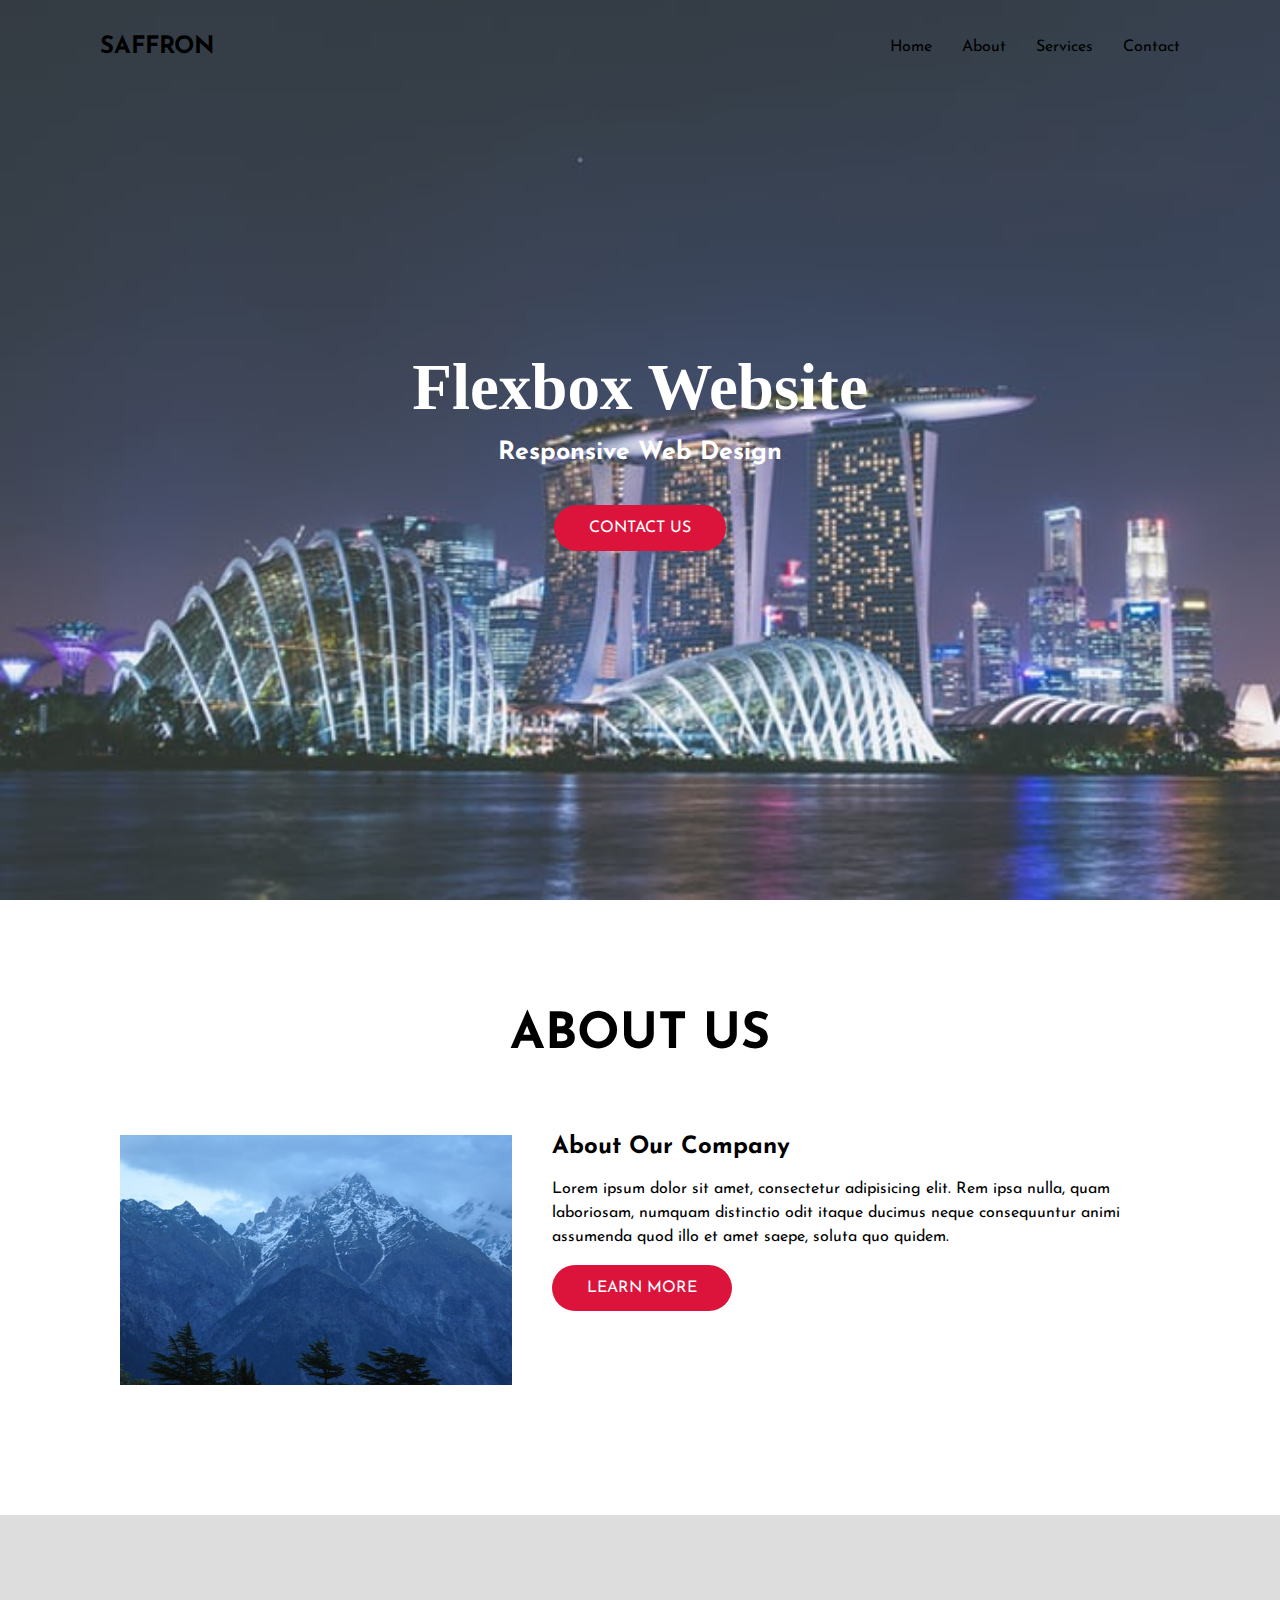
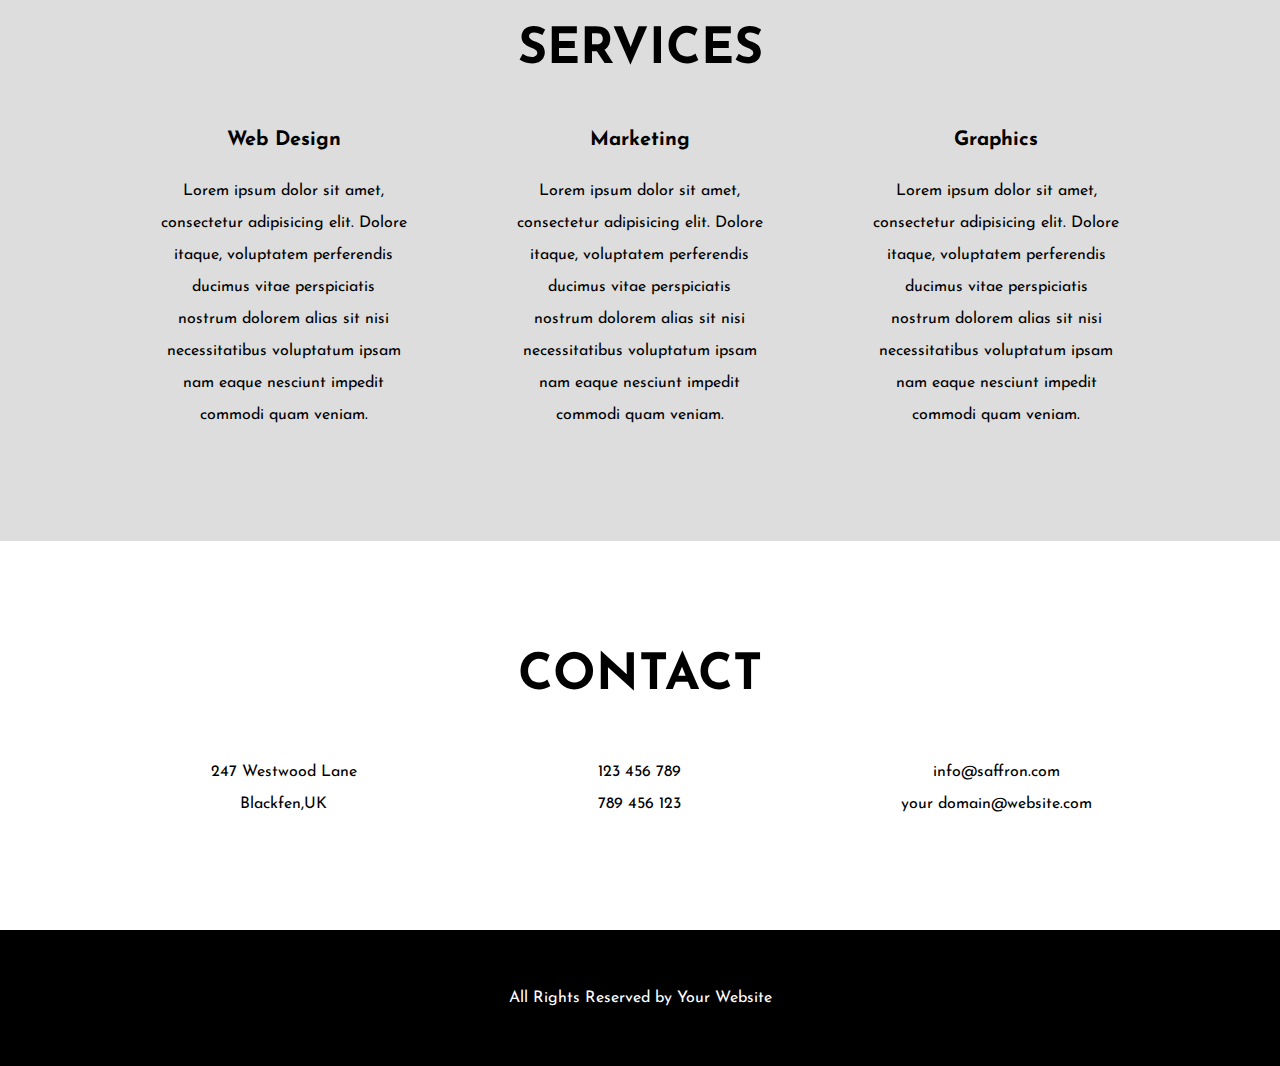
<file: index.html>
<!DOCTYPE html>
<html lang="en">
<head>
	<meta charset="UTF-8">
	<title>Document</title>
	<link rel="stylesheet" href="https://use.fontawesome.com/releases/v5.7.1/css/all.css" integrity="sha384-fnmOCqbTlWIlj8LyTjo7mOUStjsKC4pOpQbqyi7RrhN7udi9RwhKkMHpvLbHG9Sr" crossorigin="anonymous">
	<link rel="stylesheet" type="text/css" href="style.css">
</head>
<body>
	<header>
		<h2> <a href="#">Saffron</a></h2>
		<nav>
			<li> <a href="#">Home</a></li>
			<li> <a href="#">About</a></li>
			<li> <a href="#">Services</a></li>
			<li> <a href="#">Contact</a></li>
		</nav>
	</header>
	<section class="banner-area">
		<div class="banner-img"></div>
		<h1>Flexbox Website</h1>
		<h3>Responsive Web Design</h3>
		<a href="#" class="banner-btn">Contact  Us</a>
	</section>
	<section class="about-area" id="about">
		<h3 class="section-title">About Us</h3>
		<ul class="about-content">
			<li class="about-left"></li>
			<li class="about-right">
			<h2>About Our Company</h2>
			<p>Lorem ipsum dolor sit amet, consectetur adipisicing elit. Rem ipsa nulla, quam laboriosam, numquam distinctio odit itaque ducimus neque consequuntur animi assumenda quod illo et amet saepe, soluta quo quidem.</p>
		<a href="#" class="about-btn">Learn More</a>

		</li>
	</ul>
</section>

<section class="services-area" id="services">
	<h3 class="section-title">Services</h3>
	<ul class="services-content">
		<li>
			<i class="fa fa-laptop"></i>
			<h4>Web Design</h4>
			<p>Lorem ipsum dolor sit amet, consectetur adipisicing elit. Dolore itaque, voluptatem perferendis ducimus vitae perspiciatis nostrum dolorem alias sit nisi necessitatibus voluptatum ipsam nam eaque nesciunt impedit commodi quam veniam.</p>
		</li>
	

	<li>
			<i class="fa fa-signal"></i>
			<h4>Marketing</h4>
			<p>Lorem ipsum dolor sit amet, consectetur adipisicing elit. Dolore itaque, voluptatem perferendis ducimus vitae perspiciatis nostrum dolorem alias sit nisi necessitatibus voluptatum ipsam nam eaque nesciunt impedit commodi quam veniam.</p>
		</li>

		<li>
			
		    <i class="far fa-image"></i>
			<h4>Graphics</h4>
			<p>Lorem ipsum dolor sit amet, consectetur adipisicing elit. Dolore itaque, voluptatem perferendis ducimus vitae perspiciatis nostrum dolorem alias sit nisi necessitatibus voluptatum ipsam nam eaque nesciunt impedit commodi quam veniam.</p>
		</li>
	</ul>
</section>

<section class="contact-area" id="contact">
	<h3 class="section-title">Contact</h3>
	<ul class="contact-content">
	<li>
	<i class="fas fa-map-marker-alt"></i>
	<p>247 Westwood Lane <br>Blackfen,UK</p>
</li>
	<li>
	<i class="fa fa-phone-square" aria-hidden="true"></i>
	<p>123 456 789 <br>789 456 123</p>
</li>

<li>
	<i class="far fa-envelope"></i>
	<p>info@saffron.com <br>your domain@website.com</p>
</li>
</ul>
</section>

<footer>
	<p>All Rights Reserved by Your Website</p>
</footer>

             
       


</body>
</html>
</file>
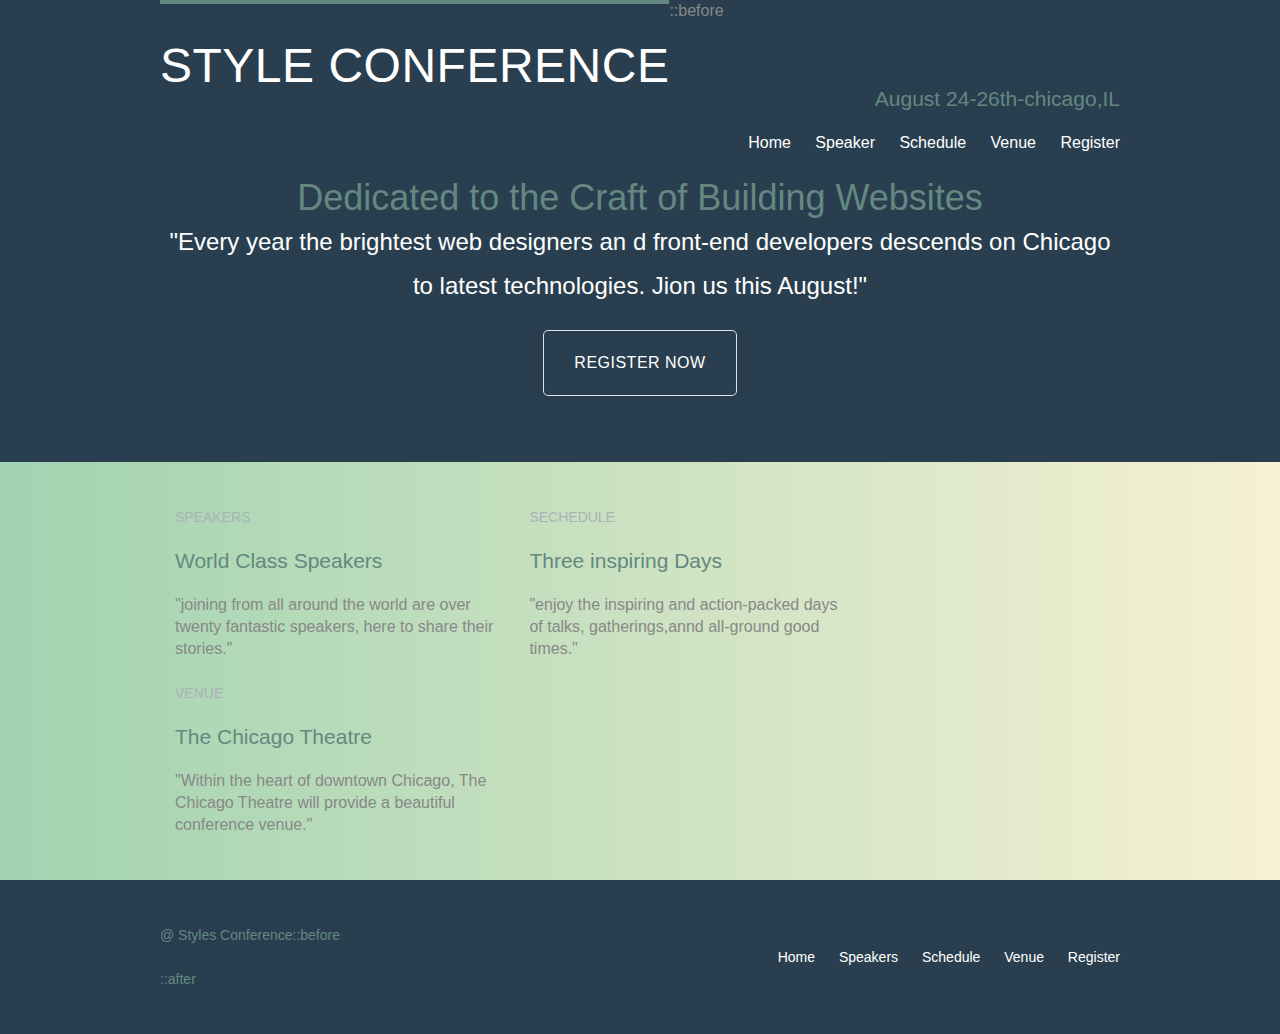
<file: style-conference/index.html>
<!DOCTYPE html>
<html lang="en">
  <head>
    <meta charset="utf-8">
	<title>Style Conference</title>
	<link rel="stylesheet" href="assets/stylesheets/main.css">
  </head>
  <body>
<header class=" primary-header container group">
::before

   <h1 class="logo">
     <a href="index.html">Style Conference</a>
    </h1>

     <h3 class="tagline">August 24-26th-chicago,IL</h3>

   <nav class=" nav primary nav">
   <ul>
        <li><a href="index.html">Home</a></li>
        <li><a href="speaker.html">Speaker</a></li>
        <li><a href="schedule.html">Schedule</a></li>
	    <li><a href="venue.html">Venue</a></li>
		<li><a href="register.html">Register</a></li>
		</ul>
    </nav>
	
	</header>

  <section class="hero container">
  <h2> Dedicated to the Craft of Building Websites</h2>
   <p> "Every year the brightest web designers an d front-end developers descends on Chicago to latest technologies. Jion us this August!"
</p>
   <a class="btn btn-alt" href="register.html">Register Now</a> 
      </section>
   <section class="row row-alt">
   <div class="grid">
   <section class="teaser col-1-3">
      <a  href="speakers.html">
      <h5>Speakers</h5>
      <h3>World Class Speakers</h3>
    </a>
     <p>
    "joining from all around the world are over twenty fantastic speakers, here to share their stories."
    </p>
    </section>
<section class=" teaser col-1-3">
	<a href="schedule.html">
	<h5> Sechedule</h5>
	<h3>Three inspiring Days</h3>
	</a>
	<p>
	"enjoy the inspiring and action-packed days of talks, gatherings,annd all-ground good times."
	</p>
	</section>
  <section class=" teaser col-1-3">
	<a href="venue.html">
	<h5> Venue</h5>
	<h3> The Chicago Theatre</h3>
	</a>
	<p>
	"Within the heart of downtown Chicago, The Chicago Theatre will provide a beautiful conference venue."
	</p>
	</section>
	</section>  
  
  <footer class=" primary-footer container group">
 ::before
  <small>@ Styles Conference</small>
 
 <nav class="nav">
 <ul>
     <li><a href="index.html">Home</a></li>
    <li><a href="speakers.html">Speakers</a></li>
    <li><a href="schedule.html">Schedule</a></li>
    <li><a href="venue.html">Venue</a></li>
    <li><a href="register.html">Register</a></li>
	</ul>
  </nav>
::after
</footer>




   

  </body>
 </html>
</file>
<file: style.css>
@import url("https://fonts.googleapis.com/css?family=Josefin+Sans&display=swap");

*{
	margin:0;
	padding: 0;
	box-sizing: border-box;
font-family: "Josefin Sans", sans-serif;
}
html{
	scroll-behavior: smooth;
}
body{
	font-family: poppins;
}
ul,nav{
	list-style: none;
}
a{
	text-decoration: none;
	cursor: pointer;
	color: inherit;
}
header{
	position: absolute;
	top:0;
	left:0;
	z-index: 10;
	width:100%;
	display: flex;
	justify-content: space-between;
	align-items: center;
	color: #000;
	padding: 35px 100px 0;
}
header h2{
	text-transform: uppercase;
}

header nav{
	display: flex;
	
}
header nav li
{
	margin:0 15px;
}

header nav li:first-child{
	margin-left:0;
}
header nav li:last-child{
	margin-right:0;
}
@media(max-width:1000px){
 header{
 	padding: 20px 50px;
 }
}

@media(max-width:700px){
 header{
 	flex-direction:column;
 }
 header h2 {
 	margin-bottom: 15px;
 }
header nav li{
	margin: 0 7px;
}

}
/*banner area*/
section{
	display: flex;
	flex-direction: column;
	align-items: center;
	padding: 110px 100px;
}
@media(max-width:1000px){
	section{
		padding: 100px 50px;
	}
}




@media(max-width:600px){
	section{
		padding: 125px 30px;
	}
}

section p{
	max-width: 800px;
	text-align: center;
	margin-bottom: 35px;
	padding: 0 25px;
	line-height: 2;
}
.banner-area{
	position:relative;
	justify-content: center;
	min-height: 100vh;
	color: #fff;
	text-align: center;
}
.banner-area .banner-img{
	background-image: url(images/2.jpg);
	position: absolute;
	top:0;
	left: 0;
	width:100%;
	height: 100%;
	background-size: cover;
	z-index: -1;
}
.banner-area .banner-img:after{
	content: '';
	position: absolute;
	top:0;
	left:0;
	width:100%;
	height: 100%;
	background-color: #000;
	opacity:-8;
}
.banner-area h1{
margin-bottom: 15px;
font-size: 65px;
font-family: merienda;
}

.banner-area h3{
margin-bottom:40px;
font-size:25px;
}
.banner-area a.banner-btn{
	padding: 15px 35px;
	background: crimson;
	border-radius: 50px;
	text-transform: uppercase;
}
@media(max-width:800px){
.banner-area h3{
	font-size:3rem;
}
}

@media(max-width:800px){

banner-area{
	min-height: 600px;

}
.banner-area h1{
	font-size: 32px;
}
.banner-area h3{
	font-size:20px;
}
.banner-area a.banner-btn{
 padding: 15px 40px;
 }
}

/*about area*/
ul.about-content{
	width:100%;
	display:flex;
	flex-wrap:wrap;
	justify-content: center;
}
.about-content li{
	padding: 20px;
	height: 290px;
	background-clip: content-box;
	-webkit-background-size:cover;
	background-size: cover;
	background-position: center;
}
.about-left{
	flex-basis: 40%;
	background-image: url(images/1.jpg);
}

.about-right{
	flex-basis: 60%;
}

.about-area p{
	max-width: 800px;
	margin-bottom: 10px;
	line-height: 1.5;
	text-align: left;
	padding-left: 0;
}
.section-title{
	text-transform: uppercase;
	font-size: 50px;
	margin-bottom: 5%;
}
.about-right h2{
	margin-bottom: 3%;
}

.about-right p{
	margin-bottom: 5%;
}
.about-btn{
	padding: 15px 35px;
	background: crimson;
	border-radius: 50px;
	text-transform: uppercase;
	color: #fff;

}
@media(max-width: 1000px) {
	.about-left,
	.about-right{
		flex-basis: 100%;
	}
	.about-content li {
		padding: 8px;
	}
}

/*service-area*/
#services{
	background:#ddd;
}
ul.services-content{
	width:100%;
	display:flex;
	flex-wrap: wrap;
	justify-content: center;
}
.services-content li{
	padding: 0 30px;
	flex-basis: 33%;
	text-align: center;
}
.services-content li i{
  font-size:50px;
  color:crimson;
  margin-bottom:25px;
}
.services-content li h4{
  font-size:20px;
  margin-bottom:25px;
}
.services-content li p{
	margin:0;
}

@media(max-width: 1000px) {

.services-content li{
	flex-basis: 100%;
	margin-bottom: 65px;
}
.services-content li:last-child{
	margin-bottom: 0;
}
.services-content li p{
 padding:0;

}
}
/*contact-area*/

#contact{
	background:#fff; 
}
ul.contact-content{
 width:100%;	
 display: flex;
 display:-webkit-flex;
 display:-moz-flex;
 display:-ms-flex;
 display:-o-flex;

 flex-wrap: wrap;
 justify-content: center;
}
.contact-content li{
	padding: 0 30px;
	flex-basis: 33%;
	text-align: center;
}
.contact-content li i{
  font-size:50px;
  color:crimson;
  margin-bottom:25px;
}
.contact-content li p{
 margin:0;
}
@media(max-width: 1000px) {
 .contact-content li {
 	flex-basis: 100%;
 	margin-bottom: 65px;
 }
 .contact-content li:last-child{
 	margin-bottom: 0;
 }

 .contact-content li p{
  padding:0;
}
  }
/*footer*/
footer{
	display: flex;
	flex-direction: column;
	align-items: center;
	text-align: center;
	color: #fff;
	background-color: #000;
	padding: 60px 0;
}
</file>
<file: style-conference/assets/stylesheets/main.css>
/* http://meyerweb.com/eric/tools/css/reset/ 2. v2.0 | 20110126
  License: none (public domain)
*/

html, body, div, span, applet, object, iframe,
h1, h2, h3, h4, h5, h6, p, blockquote, pre,
a, abbr, acronym, address, big, cite, code,
del, dfn, em, img, ins, kbd, q, s, samp,
small, strike, strong, sub, sup, tt, var,
b, u, i, center,
dl, dt, dd, ol, ul, li,
fieldset, form, label, legend,
table, caption, tbody, tfoot, thead, tr, th, td,
article, aside, canvas, details, embed,
figure, figcaption, footer, header, hgroup,
menu, nav, output, ruby, section, summary,
time, mark, audio, video {
  margin: 0;
  padding: 0;
  border: 0;
  font-size: 100%;
  font: inherit;
  vertical-align: baseline;
}
/* HTML5 display-role reset for older browsers */
article, aside, details, figcaption, figure,
footer, header, hgroup, menu, nav, section {
  display: block;
}
/*
  ========================================
  Custom styles
  ========================================
*/
body {
  background:#293f50;
  color: #888;
  font: 300 16px/22px "Open Sans", "Helvetica Neue", Helvetica, Arial, sans-serif;
}
}
ol, ul {
  list-style: none;
}
blockquote, q {
  quotes: none;
}
blockquote:before, blockquote:after,
q:before, q:after {
  content: '';
  content: none;
}
table {
  border-collapse: collapse;
  border-spacing: 0;
}
.container{
	margin: 0 auto;
  padding-left: 30px;
  padding-right: 30px;
  width: 960px;
}
h1,h3,h4,h5,p{
	 margin-bottom: 22px;
}
.btn {
 border-radius: 5px;
  color: #fff;
  cursor: pointer;
  display: inline-block;
  font-weight: 400;
  letter-spacing: .5px;
  margin: 0;
  text-transform: uppercase; 
}
.btn-alt {
  border: 1px solid #dfe2e5;
  padding: 10px 30px;
}
.btn-alt:hover {
  background: #fff;
  color: #648880;
}

.hero container {
  padding: 22px 80px 66px 80px;
}
.col-1-3 {
  width: 33.33%;
}
.col-2-3 {
  width: 66.66%;
}
.col-1-3,
.col-2-3 {
  display: inline-block;
  vertical-align: top;
}
.grid, .col-1-3, .col-2-3 {
    padding-left: 15px;
    padding-right: 15px;
}
.container,
.grid {
  margin: 0 auto;
  width: 960px;
}
.container {
  padding-left: 30px;
  padding-right: 30px;
}
h1, h2, h3, h4 {
  color: #648880;
}
h1 {
  font-size: 36px;
  line-height: 44px;
}
h2 {
  font-size: 24px;
  line-height: 44px;
}
h3 {
  font-size: 21px;
}
h4 {
  font-size: 18px;
}
/*
  ========================================
  Links
  ========================================
*/

a:hover {
  color: #a9b2b9;
}
a {
  color: #648880;
}
.logo {
  border-top: 4px solid #648880;
  float: left;
  font-size: 48px;
  font-weight: 100;
  letter-spacing: .5px;
  line-height: 44px;
  padding: 40px 0 22px 0;
  text-transform: uppercase;
}

.tagline {
  margin: 66px 0 22px 0;
}
.primary-nav {
  font-size: 14px;
  font-weight: 400;
}
.primary-footer {
  color: #648880;
  font-size: 14px;
  padding-bottom: 44px;
  padding-top: 44px;
}
.primary-footer small {
  float: left;
  font-weight: 400;
}
.hero {
  line-height: 44px;
  padding: 22px 80px 66px 80px;
}
.hero h2 {
  font-size: 36px;
}
.hero p {
  font-size: 24px;
}
.teaser a:hover h3 {
  color: #a9b2b9;
}
a {
  color: #648880;
  text-decoration: none;
}
a:hover {
  color: #a9b2b9;
}
p a {
  border-bottom: 1px solid #dfe2e5;
}

.teaser a:hover h3 {
  color: #a9b2b9;
}
h5 {
  color: #a9b2b9;
  font-size: 14px;
  font-weight: 400;
  text-transform: uppercase;
}
.primary-nav {
  font-size: 14px;
  font-weight: 400;
  letter-spacing: .5px;
  text-transform: uppercase;
}
.tagline {
  margin: 66px 0 22px 0;
  text-align: right;
}
/*
  ========================================
  Navigation
  ========================================
*/

.nav {
  text-align: right;
}
.primary-header a,
.primary-footer a {
  color: #fff;
}
.primary-header a:hover,
.primary-footer a:hover {
  color: #648880;
}
.hero {
  color: #fff;
  line-height: 44px;
  padding: 22px 80px 66px 80px;
  text-align: center;
}
/*
  ========================================
  Rows
  ========================================
*/

.row {
  background: #fff;
  min-width: 960px;
  padding: 66px 0 44px 0;
}

.row,
.row-alt {
  min-width: 960px;
}
.row {
  background: #fff;
  padding: 66px 0 44px 0;
}
.row-alt {
   background: #cbe2c1;
   background: -webkit-linear-gradient(to right, #a1d3b0, #f6f1d3);
   background: -moz-linear-gradient(to right, #a1d3b0, #f6f1d3);
   background: linear-gradient(to right, #a1d3b0, #f6f1d3);
   padding: 44px 0 22px 0;
 }
 .nav li {
  display: inline-block;
  margin: 0 10px;
  vertical-align: top;
}
.nav li:last-child {
  margin-right: 0;
}
</file>
